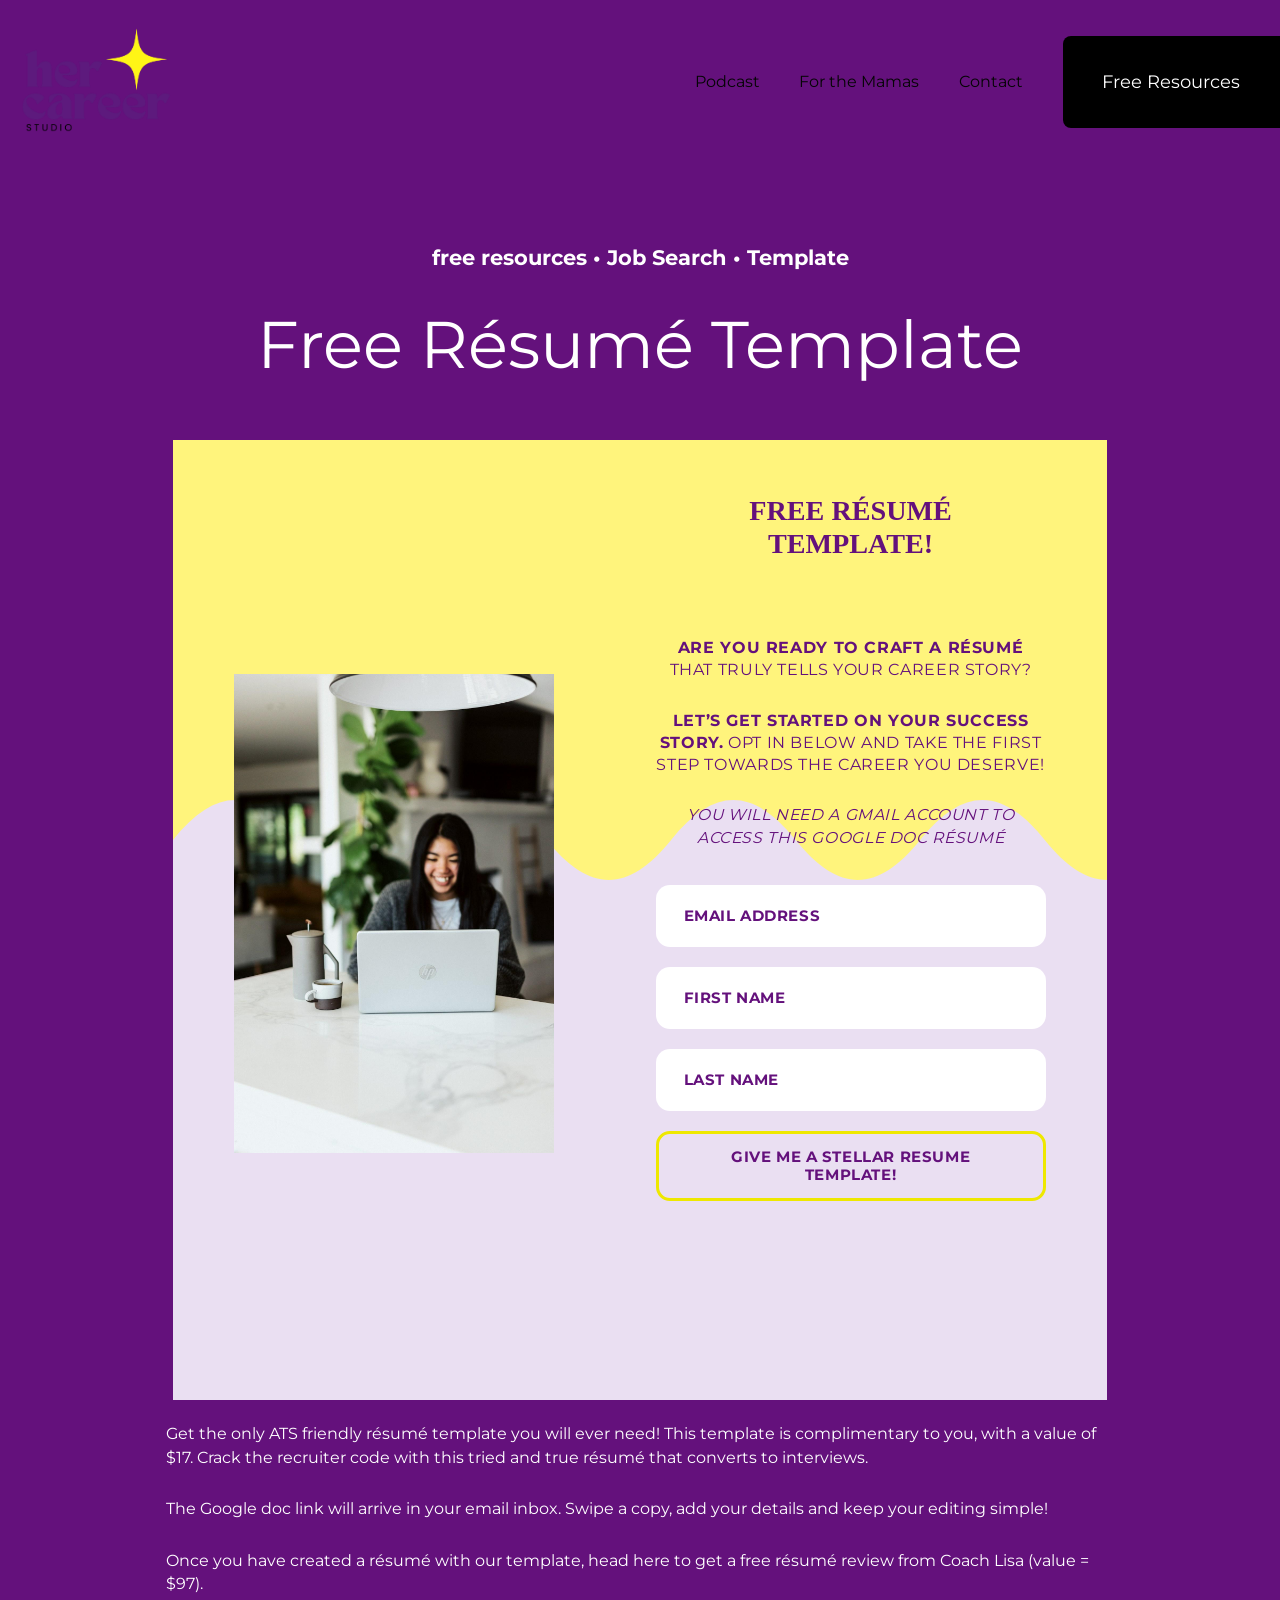
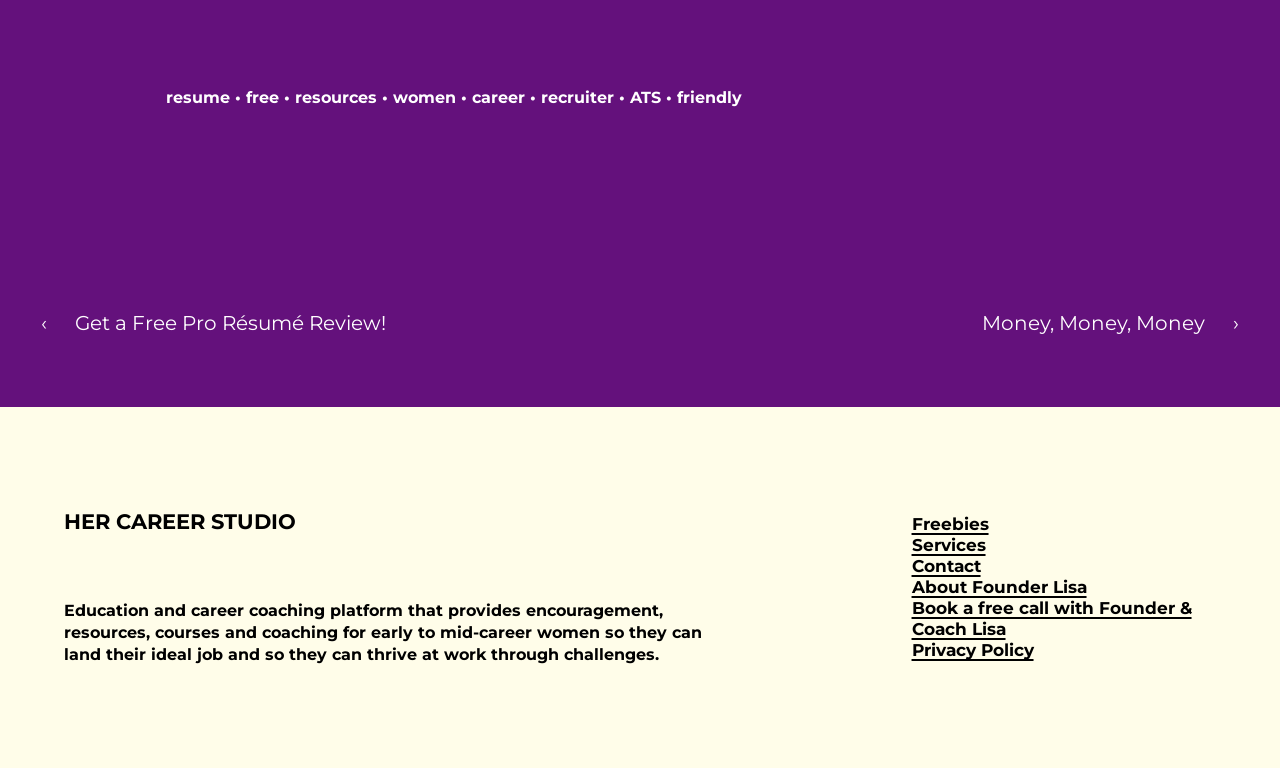
<file: resources/free-resume-template/index.html>
<!doctype html>
<html lang="en">
  <head>
    <meta charset="utf-8">
    <meta name="viewport" content="width=device-width, initial-scale=1">
    <title>Free Resume Template | Her Career Studio</title>
    <meta
      name="description"
      content="Get the free resume template from Her Career Studio."
    >
    <link rel="icon" href="../../static/images/favicon.ico">
    <link rel="stylesheet" href="../../static/css/main.css">
  </head>
  <body class="resource-page">
    <header class="site-header" aria-label="Primary navigation">
      <a class="brand" href="../../" aria-label="Her Career Studio home">
        <img src="../../static/images/19.png" alt="Her Career Studio">
      </a>

      <nav class="nav-links">
        <a href="../../podcast/">Podcast</a>
        <a href="../../#for-the-mamas">For the Mamas</a>
        <a href="../../#contact">Contact</a>
        <a class="nav-cta" href="./">Free Resources</a>
      </nav>
    </header>

    <main>
      <section class="resume-template-hero" aria-labelledby="resume-template-heading">
        <p class="resource-kicker">free resources &bull; Job Search &bull; Template</p>
        <h1 id="resume-template-heading">Free R&eacute;sum&eacute; Template</h1>

        <div class="template-panel">
          <svg
            class="template-wave-bg"
            viewBox="0 0 1200 720"
            preserveAspectRatio="none"
            aria-hidden="true"
            focusable="false"
          >
            <path
              d="M0 300 C 55 260, 105 260, 160 300 S 265 340, 320 300 S 425 260, 480 300 S 585 340, 640 300 S 745 260, 800 300 S 905 340, 960 300 S 1065 260, 1120 300 S 1225 340, 1280 300 V720 H0 Z"
            ></path>
          </svg>

          <div class="template-image-wrap">
            <img
              src="../../static/images/ba18edc6-cdb1-47a0-a7d5-3308597e78ee.jpeg"
              alt="Woman smiling while working on a laptop"
            >
          </div>

          <div class="template-offer">
            <h2>Free R&eacute;sum&eacute;<br>Template!</h2>

            <p>
              <strong>Are you ready to craft a r&eacute;sum&eacute;</strong>
              that truly tells your career story?
            </p>

            <p>
              <strong>Let&rsquo;s get started on your success story.</strong>
              Opt in below and take the first step towards the career you deserve!
            </p>

            <p class="template-note">
              You will need a Gmail account to access this Google Doc r&eacute;sum&eacute;
            </p>

            <form class="template-form" aria-label="Free resume template signup">
              <label class="visually-hidden" for="resume-email">Email address</label>
              <input id="resume-email" name="email" type="email" placeholder="Email Address">

              <label class="visually-hidden" for="resume-first-name">First name</label>
              <input id="resume-first-name" name="first-name" type="text" placeholder="First Name">

              <label class="visually-hidden" for="resume-last-name">Last name</label>
              <input id="resume-last-name" name="last-name" type="text" placeholder="Last Name">

              <button type="button">Give me a stellar resume template!</button>
            </form>
          </div>
        </div>
      </section>

      <section class="resource-body" aria-label="Resume template details">
        <div class="resource-body-inner">
          <p>
            Get the only ATS friendly r&eacute;sum&eacute; template you will ever need!
            This template is complimentary to you, with a value of $17. Crack the
            recruiter code with this tried and true r&eacute;sum&eacute; that converts to
            interviews.
          </p>

          <p>
            The Google doc link will arrive in your email inbox. Swipe a copy,
            add your details and keep your editing simple!
          </p>

          <p>
            Once you have created a r&eacute;sum&eacute; with our template, head here to
            get a free r&eacute;sum&eacute; review from Coach Lisa (value = $97).
          </p>

          <p class="resource-tags">
            <span>resume</span> &bull; <span>free</span> &bull; <span>resources</span>
            &bull; <span>women</span> &bull; <span>career</span> &bull;
            <span>recruiter</span> &bull; <span>ATS</span> &bull; <span>friendly</span>
          </p>
        </div>
      </section>

      <nav class="resource-pagination" aria-label="More resources">
        <a class="pagination-prev" href="../tiktok-resume-review/">
          <span aria-hidden="true">&lsaquo;</span>
          Get a Free Pro R&eacute;sum&eacute; Review!
        </a>
        <a class="pagination-next" href="../money-talk/">
          Money, Money, Money
          <span aria-hidden="true">&rsaquo;</span>
        </a>
      </nav>
    </main>

    <footer class="site-footer">
      <div class="footer-summary">
        <h2>Her Career Studio</h2>
        <p>
          Education and career coaching platform that provides encouragement,
          resources, courses and coaching for early to mid-career women so they
          can land their ideal job and so they can thrive at work through
          challenges.
        </p>
      </div>

      <nav class="footer-links" aria-label="Footer navigation">
        <a href="../">Freebies</a>
        <a href="../../services/">Services</a>
        <a href="../../#contact">Contact</a>
        <a href="https://lisavirtuecoaching.com/about">About Founder Lisa</a>
        <a href="https://calendly.com/lisavirtue/discovery-call">
          Book a free call with Founder &amp; Coach Lisa
        </a>
        <a href="../../privacy-policy/">Privacy Policy</a>
      </nav>
    </footer>

    <script>
      const updateHeaderState = () => {
        document.body.classList.add("js-header-ready");
        document.body.classList.toggle("is-scrolled", window.scrollY > 80);
      };

      updateHeaderState();
      window.addEventListener("scroll", updateHeaderState, { passive: true });
    </script>
  </body>
</html>
</file>
<file: static/css/main.css>
@font-face {
  font-family: "Montserrat";
  font-style: normal;
  font-weight: 400;
  src: url("../fonts/montserrat/JTUHjIg1_i6t8kCHKm4532VJOt5-QNFgpCtr6Ew-.ttf") format("truetype");
}

@font-face {
  font-family: "Montserrat";
  font-style: normal;
  font-weight: 600;
  src: url("../fonts/montserrat/JTUHjIg1_i6t8kCHKm4532VJOt5-QNFgpCu170w-.ttf") format("truetype");
}

@font-face {
  font-family: "Montserrat";
  font-style: normal;
  font-weight: 700;
  src: url("../fonts/montserrat/JTUHjIg1_i6t8kCHKm4532VJOt5-QNFgpCuM70w-.ttf") format("truetype");
}

@font-face {
  font-family: "Raleway";
  font-style: normal;
  font-weight: 500;
  src: url("../fonts/raleway/1Ptxg8zYS_SKggPN4iEgvnHyvveLxVvoooCP.ttf") format("truetype");
}

:root {
  --purple: #64117c;
  --yellow: #fff47c;
  --cream: #fffde9;
  --lavender: #eadff2;
  --ink: #050505;
  --paper: #ffffff;
  --fixed-header-height: 88px;
}

* {
  box-sizing: border-box;
}

html {
  color: var(--ink);
  font-family: "Montserrat", Arial, sans-serif;
  background: var(--paper);
}

body {
  margin: 0;
}

a {
  color: inherit;
  text-decoration: none;
}

.visually-hidden {
  position: absolute;
  width: 1px;
  height: 1px;
  overflow: hidden;
  clip: rect(0 0 0 0);
  clip-path: inset(50%);
  white-space: nowrap;
}

.announcement {
  display: flex;
  align-items: center;
  justify-content: center;
  min-height: 60px;
  padding: 14px 24px;
  color: var(--paper);
  background: var(--purple);
  font-size: clamp(0.9rem, 1.05vw, 1.38rem);
  line-height: 1.35;
  text-align: center;
}

.hero {
  position: relative;
  min-height: calc(100vh - 60px);
  overflow: hidden;
  background-image:
    linear-gradient(rgba(0, 0, 0, 0.34), rgba(0, 0, 0, 0.34)),
    url("../images/Business+Women+(6).png");
  background-position: center top;
  background-size: cover;
  isolation: isolate;
}

.site-header {
  position: absolute;
  z-index: 20;
  top: 0;
  left: 0;
  display: flex;
  align-items: center;
  justify-content: space-between;
  gap: 44px;
  width: 100%;
  padding: 68px 0 0 58px;
  transition:
    padding 180ms ease,
    background-color 180ms ease,
    box-shadow 180ms ease,
    transform 180ms ease;
}

.is-scrolled .site-header {
  position: fixed;
  min-height: var(--fixed-header-height);
  padding: 12px 0 12px 24px;
  background: rgba(255, 255, 255, 0.96);
  box-shadow: 0 1px 18px rgba(0, 0, 0, 0.12);
}

.brand {
  display: block;
  flex: 0 0 auto;
}

.brand img {
  display: block;
  width: clamp(160px, 14vw, 285px);
  height: auto;
  transition: width 180ms ease;
}

.is-scrolled .brand img {
  width: clamp(86px, 6.4vw, 128px);
}

.nav-links {
  display: flex;
  align-items: center;
  justify-content: flex-end;
  gap: clamp(24px, 3.1vw, 62px);
  font-size: clamp(1rem, 1.25vw, 1.62rem);
  line-height: 1;
  transition:
    gap 180ms ease,
    font-size 180ms ease;
}

.is-scrolled .nav-links {
  gap: clamp(18px, 2.2vw, 42px);
  font-size: clamp(0.95rem, 1vw, 1.16rem);
}

.nav-links a {
  padding: 12px 0;
  white-space: nowrap;
}

.nav-links a:not(.nav-cta):hover,
.nav-links a:not(.nav-cta):focus-visible {
  text-decoration: underline;
  text-decoration-thickness: 2px;
  text-underline-offset: 8px;
}

.nav-cta {
  display: inline-flex;
  align-items: center;
  justify-content: center;
  min-height: 104px;
  padding: 24px clamp(28px, 3vw, 62px);
  color: var(--paper);
  background: #000000;
  border-radius: 8px 0 0 8px;
  font-size: clamp(1.1rem, 1.45vw, 1.85rem);
  transition:
    min-height 180ms ease,
    padding 180ms ease,
    border-radius 180ms ease,
    font-size 180ms ease,
    background-color 180ms ease;
}

.is-scrolled .nav-cta {
  min-height: var(--fixed-header-height);
  padding: 20px clamp(24px, 2.8vw, 54px);
  border-radius: 0 0 0 8px;
  font-size: clamp(1rem, 1.15vw, 1.32rem);
}

.nav-cta:hover,
.nav-cta:focus-visible {
  background: var(--purple);
}

.hero-content {
  position: relative;
  z-index: 1;
  display: flex;
  min-height: calc(100vh - 60px);
  flex-direction: column;
  align-items: center;
  justify-content: flex-end;
  padding: clamp(260px, 31vh, 360px) 24px 34px;
  text-align: center;
}

.hero-content h1 {
  max-width: min(1100px, 92vw);
  margin: 0;
  color: var(--paper);
  font-family: "Raleway", "Montserrat", Arial, sans-serif;
  font-size: clamp(4.2rem, 7.8vw, 10rem);
  font-weight: 500;
  line-height: 1.02;
  letter-spacing: 0;
}

.hero-content h1 span {
  position: relative;
  display: inline-block;
  isolation: isolate;
}

.hero-content h1 span::after {
  position: absolute;
  z-index: -1;
  right: 4%;
  bottom: 0.02em;
  width: 58%;
  height: 0.11em;
  content: "";
  background: var(--yellow);
  border-radius: 999px;
  transform: rotate(-3deg);
  transform-origin: center;
}

.hero-cta {
  display: inline-flex;
  align-items: center;
  justify-content: center;
  width: min(328px, 82vw);
  min-height: 88px;
  margin-top: clamp(46px, 6.2vh, 82px);
  padding: 22px 36px;
  color: #000000;
  background: var(--yellow);
  font-size: clamp(1.08rem, 1.25vw, 1.48rem);
  line-height: 1;
}

.hero-cta:hover,
.hero-cta:focus-visible {
  background: #ffffff;
}

.intro-section {
  min-height: 760px;
  overflow: hidden;
  padding: clamp(116px, 9vw, 156px) clamp(22px, 5vw, 110px) 0;
  background: var(--paper);
  text-align: center;
}

.intro-section h2 {
  margin: 0;
  color: #000000;
  font-size: clamp(2.4rem, 4.2vw, 5rem);
  font-weight: 400;
  line-height: 1.1;
  letter-spacing: 0;
}

.text-underline {
  position: relative;
  display: inline-block;
  isolation: isolate;
}

.text-underline::after {
  position: absolute;
  z-index: -1;
  right: 1%;
  bottom: 0.05em;
  width: 95%;
  height: 0.09em;
  content: "";
  background: var(--purple);
  border-radius: 999px;
  transform: rotate(-2deg);
}

.intro-copy {
  max-width: 1880px;
  margin: clamp(52px, 5vw, 74px) auto 0;
  font-size: clamp(1.05rem, 1.22vw, 1.7rem);
  line-height: 1.45;
}

.intro-copy p {
  margin: 0 auto 22px;
}

.intro-copy p:last-child {
  margin-bottom: 0;
}

.wave-divider {
  display: block;
  width: calc(100% + 22vw);
  height: clamp(90px, 9vw, 160px);
  margin: clamp(78px, 8vw, 122px) 0 clamp(36px, 4vw, 62px);
  transform: translateX(-11vw);
}

.wave-divider path {
  fill: none;
  stroke: var(--purple);
  stroke-linecap: round;
  stroke-width: 8;
}

.intro-section .why-heading {
  font-size: clamp(3.7rem, 5.5vw, 7.1rem);
  line-height: 1;
}

.reason-grid {
  display: grid;
  grid-template-columns: repeat(4, minmax(0, 1fr));
  gap: clamp(16px, 1.3vw, 28px);
  margin: clamp(88px, 8vw, 122px) -5vw 0;
}

.reason-card {
  display: flex;
  min-height: clamp(640px, 36vw, 750px);
  flex-direction: column;
  align-items: center;
  padding: clamp(26px, 2.1vw, 38px) clamp(20px, 1.8vw, 36px) clamp(28px, 2vw, 36px);
  background: var(--cream);
}

.reason-copy {
  max-width: 470px;
  margin: 0 auto;
}

.reason-card h3 {
  margin: 0 0 18px;
  font-size: clamp(1.7rem, 1.65vw, 2.25rem);
  font-weight: 400;
  line-height: 1.05;
  letter-spacing: 0;
}

.reason-card p {
  margin: 0 0 18px;
  font-size: clamp(0.98rem, 0.9vw, 1.28rem);
  line-height: 1.42;
}

.reason-card a {
  text-decoration: underline;
  text-decoration-thickness: 1px;
  text-underline-offset: 4px;
}

.reason-card img {
  width: min(330px, 76%);
  aspect-ratio: 1;
  margin-top: auto;
  border-radius: 50%;
  object-fit: cover;
}

.reason-card:nth-child(1) img {
  object-position: 57% center;
}

.reason-card:nth-child(2) img {
  object-position: 49% center;
}

.reason-card:nth-child(3) img {
  object-position: 51% center;
}

.reason-card:nth-child(4) img {
  object-position: 50% 32%;
}

.wave-divider--cards {
  height: clamp(80px, 8vw, 120px);
  margin-top: clamp(66px, 7vw, 108px);
  margin-bottom: 0;
}

.social-follow {
  margin: 0 -5vw;
  padding: clamp(44px, 3.8vw, 72px) clamp(24px, 5vw, 110px);
  background: var(--cream);
  font-size: clamp(1rem, 1.1vw, 1.42rem);
  line-height: 1.4;
}

.thrive-section {
  display: grid;
  min-height: 1080px;
  grid-template-columns: minmax(0, 1fr) minmax(420px, 0.78fr);
  gap: clamp(50px, 6vw, 112px);
  padding: clamp(58px, 5.3vw, 108px) clamp(30px, 3.5vw, 70px) 0;
  background: var(--cream);
}

.thrive-copy {
  display: flex;
  max-width: 850px;
  flex-direction: column;
  align-items: flex-start;
  padding-top: clamp(84px, 8vw, 154px);
  text-align: left;
}

.thrive-copy h2 {
  max-width: 9.6ch;
  margin: 0 0 clamp(118px, 11vw, 182px);
  color: #000000;
  font-size: clamp(4rem, 5.4vw, 7.2rem);
  font-weight: 400;
  line-height: 1.08;
  letter-spacing: 0;
}

.thrive-copy p {
  max-width: 800px;
  margin: 0 0 24px;
  font-size: clamp(1.08rem, 1.22vw, 1.6rem);
  line-height: 1.52;
}

.dark-cta {
  display: inline-flex;
  align-items: center;
  justify-content: center;
  width: min(380px, 100%);
  min-height: 102px;
  margin-top: auto;
  margin-bottom: 22px;
  padding: 24px 42px;
  color: var(--paper);
  background: #000000;
  font-size: clamp(1rem, 1.12vw, 1.36rem);
}

.dark-cta:hover,
.dark-cta:focus-visible {
  background: var(--purple);
}

.thrive-image {
  margin: 0;
  min-height: 100%;
}

.thrive-image img {
  display: block;
  width: 100%;
  height: clamp(720px, 49vw, 920px);
  object-fit: cover;
  object-position: 56% center;
}

.thrive-image figcaption {
  padding: clamp(28px, 2.2vw, 42px) 24px 0;
  font-size: clamp(0.95rem, 0.94vw, 1.16rem);
  font-style: italic;
  line-height: 1.35;
  text-align: center;
}

.closing-hero {
  display: flex;
  min-height: clamp(540px, 43vw, 680px);
  align-items: center;
  justify-content: center;
  padding: clamp(76px, 7vw, 118px) clamp(24px, 6vw, 140px);
  color: var(--paper);
  background-image:
    linear-gradient(rgba(100, 17, 124, 0.16), rgba(100, 17, 124, 0.16)),
    url("../images/image-asset-2.jpeg");
  background-position: center;
  background-size: cover;
  text-align: center;
}

.closing-hero-content {
  max-width: 1500px;
}

.closing-hero h2 {
  margin: 0;
  font-size: clamp(4.2rem, 7.1vw, 9.2rem);
  font-weight: 400;
  line-height: 0.98;
  letter-spacing: 0;
}

.closing-hero h2 span {
  display: block;
}

.closing-hero em {
  position: relative;
  display: inline-block;
  font-style: normal;
  isolation: isolate;
}

.closing-hero em::after {
  position: absolute;
  z-index: -1;
  right: 0;
  bottom: 0.03em;
  width: 98%;
  height: 0.1em;
  content: "";
  background: var(--yellow);
  border-radius: 999px;
  transform: rotate(-4deg);
}

.closing-hero p {
  margin: clamp(28px, 2.7vw, 48px) 0 0;
  font-size: clamp(1.15rem, 1.4vw, 1.75rem);
  line-height: 1.4;
}

.resource-page {
  background: var(--purple);
}

.resource-page .site-header {
  position: absolute;
  min-height: 0;
  padding: 28px 0 0 22px;
  background: transparent;
  box-shadow: none;
  transform: translateY(0);
}

.resource-page.is-scrolled .site-header {
  position: fixed;
  min-height: var(--fixed-header-height);
  padding: 12px 0 12px 24px;
  background: rgba(255, 255, 255, 0.96);
  box-shadow: 0 1px 18px rgba(0, 0, 0, 0.12);
}

.resource-page .brand img {
  width: clamp(150px, 11.2vw, 230px);
}

.resource-page.is-scrolled .brand img {
  width: clamp(86px, 6.4vw, 128px);
}

.resource-page .nav-links {
  gap: clamp(24px, 3.1vw, 62px);
  font-size: clamp(1rem, 1.25vw, 1.62rem);
}

.resource-page.is-scrolled .nav-links {
  gap: clamp(18px, 2.2vw, 42px);
  font-size: clamp(0.95rem, 1vw, 1.16rem);
}

.resource-page .nav-cta {
  min-height: 92px;
  padding: 22px clamp(30px, 3.1vw, 60px);
  border-radius: 8px 0 0 8px;
  font-size: clamp(1.08rem, 1.38vw, 1.72rem);
}

.resource-page.is-scrolled .nav-cta {
  min-height: var(--fixed-header-height);
  padding: 20px clamp(24px, 2.8vw, 54px);
  border-radius: 0 0 0 8px;
  font-size: clamp(1rem, 1.15vw, 1.32rem);
}

.resume-template-hero {
  min-height: 100vh;
  padding: clamp(245px, 16vw, 330px) clamp(20px, 3vw, 56px) 0;
  color: var(--paper);
  background: var(--purple);
  text-align: center;
}

.resource-kicker {
  margin: 0;
  font-size: clamp(1.18rem, 1.65vw, 2.06rem);
  font-weight: 700;
  line-height: 1.2;
}

.resume-template-hero h1 {
  margin: clamp(34px, 3.3vw, 64px) auto 0;
  font-size: clamp(3.9rem, 5.15vw, 6.6rem);
  font-weight: 400;
  line-height: 0.96;
  letter-spacing: 0;
}

.template-panel {
  position: relative;
  display: grid;
  min-height: 960px;
  max-width: 934px;
  grid-template-columns: minmax(0, 1fr) minmax(440px, 0.9fr);
  column-gap: clamp(34px, 4vw, 76px);
  overflow: hidden;
  margin: clamp(62px, 5vw, 92px) auto 0;
  padding: clamp(54px, 4vw, 72px) clamp(46px, 4.8vw, 86px) 0;
  color: var(--purple);
  background: var(--yellow);
}

.template-wave-bg {
  position: absolute;
  inset: 0;
  z-index: 0;
  width: 100%;
  height: 100%;
}

.template-wave-bg path {
  fill: var(--lavender);
}

.template-image-wrap,
.template-offer {
  position: relative;
  z-index: 1;
}

.template-image-wrap {
  align-self: start;
  padding-top: clamp(180px, 13vw, 236px);
}

.template-image-wrap img {
  display: block;
  width: min(338px, 100%);
  margin: 0 auto;
}

.template-offer {
  max-width: 390px;
  margin-left: auto;
  text-align: center;
  text-transform: uppercase;
}

.template-offer h2 {
  margin: 0 0 clamp(72px, 6vw, 106px);
  font-family: Georgia, "Times New Roman", serif;
  font-size: clamp(1.76rem, 2vw, 2.25rem);
  font-weight: 700;
  line-height: 1.18;
}

.template-offer p {
  margin: 0 auto clamp(28px, 2.1vw, 38px);
  font-size: clamp(0.98rem, 1.05vw, 1.2rem);
  line-height: 1.42;
  letter-spacing: 0.04em;
}

.template-offer strong {
  font-weight: 700;
}

.template-note {
  max-width: 500px;
  font-style: italic;
}

.template-form {
  display: grid;
  gap: 20px;
  margin-top: clamp(32px, 2.8vw, 48px);
}

.template-form input,
.template-form button {
  width: 100%;
  min-height: 62px;
  padding: 14px 28px;
  border-radius: 14px;
  font: inherit;
  font-size: clamp(0.92rem, 0.95vw, 1.1rem);
  font-weight: 700;
  letter-spacing: 0.04em;
  text-transform: uppercase;
}

.template-form input {
  color: var(--purple);
  border: 0;
  background: var(--paper);
}

.template-form input::placeholder {
  color: var(--purple);
  opacity: 1;
}

.template-form button {
  color: var(--purple);
  border: 3px solid #eee800;
  background: transparent;
  cursor: pointer;
}

.template-form button:hover,
.template-form button:focus-visible {
  color: #000000;
  background: var(--yellow);
}

.resource-body {
  padding: 22px clamp(24px, 13vw, 270px) clamp(86px, 8vw, 146px);
  color: var(--paper);
  background: var(--purple);
}

.resource-body-inner {
  max-width: 1500px;
  margin: 0 auto;
}

.resource-body p {
  max-width: 1460px;
  margin: 0 0 28px;
  font-size: clamp(1.02rem, 1.15vw, 1.42rem);
  line-height: 1.45;
}

.resource-body .resource-tags {
  margin-top: clamp(74px, 7vw, 126px);
  font-weight: 700;
}

.resource-pagination {
  display: flex;
  align-items: center;
  justify-content: space-between;
  gap: 28px;
  padding: clamp(62px, 5.6vw, 96px) clamp(18px, 3.2vw, 64px);
  color: var(--paper);
  background: var(--purple);
  font-size: clamp(1.25rem, 1.45vw, 1.8rem);
  line-height: 1.2;
}

.resource-pagination a {
  display: inline-flex;
  align-items: center;
  gap: 28px;
}

.pagination-next {
  margin-left: auto;
  text-align: right;
}

.site-footer {
  display: grid;
  grid-template-columns: minmax(0, 0.95fr) minmax(300px, 0.45fr);
  gap: clamp(48px, 16vw, 320px);
  padding: clamp(88px, 8vw, 122px) clamp(24px, 5vw, 70px);
  color: #000000;
  background: var(--cream);
}

.footer-summary h2 {
  margin: 0 0 clamp(56px, 5vw, 76px);
  font-size: clamp(1.34rem, 1.5vw, 1.8rem);
  font-weight: 700;
  line-height: 1.2;
  letter-spacing: 0;
  text-transform: uppercase;
}

.footer-summary p {
  max-width: 780px;
  margin: 0;
  font-size: clamp(1.02rem, 1.12vw, 1.34rem);
  font-weight: 700;
  line-height: 1.36;
}

.footer-links {
  display: flex;
  flex-direction: column;
  align-items: flex-start;
  align-self: center;
  font-size: clamp(1.05rem, 1.18vw, 1.38rem);
  font-weight: 700;
  line-height: 1.25;
}

.footer-links a {
  text-decoration: underline;
  text-decoration-thickness: 2px;
  text-underline-offset: 3px;
}

:focus-visible {
  outline: 3px solid var(--yellow);
  outline-offset: 4px;
}

@media (max-width: 980px) {
  .site-header {
    align-items: flex-start;
    padding: 34px 24px 0;
  }

  .is-scrolled .site-header {
    align-items: center;
    padding: 10px 0 10px 18px;
  }

  .nav-links {
    gap: 16px;
    flex-wrap: wrap;
  }

  .nav-cta {
    min-height: 52px;
    padding: 16px 18px;
    border-radius: 6px;
  }

  .is-scrolled .nav-cta {
    min-height: var(--fixed-header-height);
    border-radius: 0;
  }

  .hero-content {
    min-height: calc(100vh - 60px);
    padding-top: 220px;
  }

  .reason-grid {
    grid-template-columns: repeat(2, minmax(0, 1fr));
  }

  .thrive-section {
    grid-template-columns: 1fr;
  }

  .thrive-copy {
    max-width: none;
    padding-top: 60px;
  }

  .thrive-copy h2 {
    margin-bottom: 64px;
  }

  .dark-cta {
    margin-top: 36px;
  }

  .thrive-image img {
    height: 720px;
  }

  .resource-page .site-header {
    align-items: flex-start;
    padding: 24px 0 0 22px;
  }

  .resource-page.is-scrolled .site-header {
    align-items: center;
    padding: 10px 0 10px 18px;
  }

  .template-panel {
    grid-template-columns: 1fr;
    max-width: 720px;
    padding-inline: clamp(24px, 6vw, 60px);
  }

  .template-image-wrap {
    order: 2;
    padding-top: 54px;
  }

  .template-offer {
    order: 1;
    margin: 0 auto;
  }

  .template-offer h2 {
    margin-bottom: 58px;
  }

  .site-footer {
    grid-template-columns: 1fr;
  }
}

@media (max-width: 720px) {
  .announcement {
    min-height: 54px;
    padding-inline: 18px;
  }

  .hero {
    min-height: calc(100vh - 54px);
    background-position: 52% top;
  }

  .site-header {
    flex-direction: column;
    gap: 28px;
  }

  .is-scrolled .site-header {
    position: fixed;
    flex-direction: row;
    gap: 16px;
    overflow-x: auto;
  }

  .brand img {
    width: min(190px, 48vw);
  }

  .is-scrolled .brand img {
    width: 72px;
  }

  .nav-links {
    justify-content: flex-start;
    width: 100%;
    font-size: 0.98rem;
  }

  .is-scrolled .nav-links {
    flex: 0 0 auto;
    width: auto;
    flex-wrap: nowrap;
    font-size: 0.88rem;
  }

  .nav-links a:not(.nav-cta) {
    color: var(--paper);
  }

  .is-scrolled .nav-links a:not(.nav-cta) {
    color: var(--ink);
  }

  .hero-content {
    min-height: calc(100vh - 54px);
    padding-top: 292px;
    padding-bottom: 28px;
  }

  .intro-section {
    padding-top: 120px;
  }

  .reason-grid {
    grid-template-columns: 1fr;
    margin-inline: 0;
  }

  .social-follow {
    margin-inline: 0;
  }

  .reason-card {
    min-height: 580px;
  }

  .thrive-section {
    min-height: 0;
    padding-inline: 22px;
  }

  .thrive-copy h2 {
    font-size: clamp(3.5rem, 14vw, 5.5rem);
  }

  .thrive-image img {
    height: 520px;
  }

  .closing-hero {
    min-height: 520px;
  }

  .closing-hero h2 {
    font-size: clamp(3.4rem, 13vw, 5.4rem);
  }

  .hero-content h1 {
    max-width: 11ch;
  }

  .hero-cta {
    min-height: 64px;
    margin-top: 38px;
  }

  .resource-page .site-header {
    overflow-x: auto;
  }

  .resource-page .brand img {
    width: 110px;
  }

  .resource-page.is-scrolled .brand img {
    width: 72px;
  }

  .resource-page .nav-links {
    flex: 0 0 auto;
    width: auto;
    flex-wrap: nowrap;
    font-size: 0.92rem;
  }

  .resume-template-hero {
    padding-top: 210px;
    padding-inline: 16px;
  }

  .resume-template-hero h1 {
    margin-top: 58px;
  }

  .template-panel {
    min-height: 0;
    margin-top: 58px;
  }

  .template-wave-bg path {
    transform: translateY(80px);
  }

  .template-form input,
  .template-form button {
    min-height: 68px;
    padding-inline: 22px;
  }

  .resource-body {
    padding-inline: 22px;
  }

  .resource-pagination {
    flex-direction: column;
    align-items: flex-start;
  }

  .pagination-next {
    margin-left: 0;
    text-align: left;
  }
}

@media (prefers-reduced-motion: reduce) {
  .site-header,
  .brand img,
  .nav-links,
  .nav-cta {
    transition: none;
  }
}
</file>
